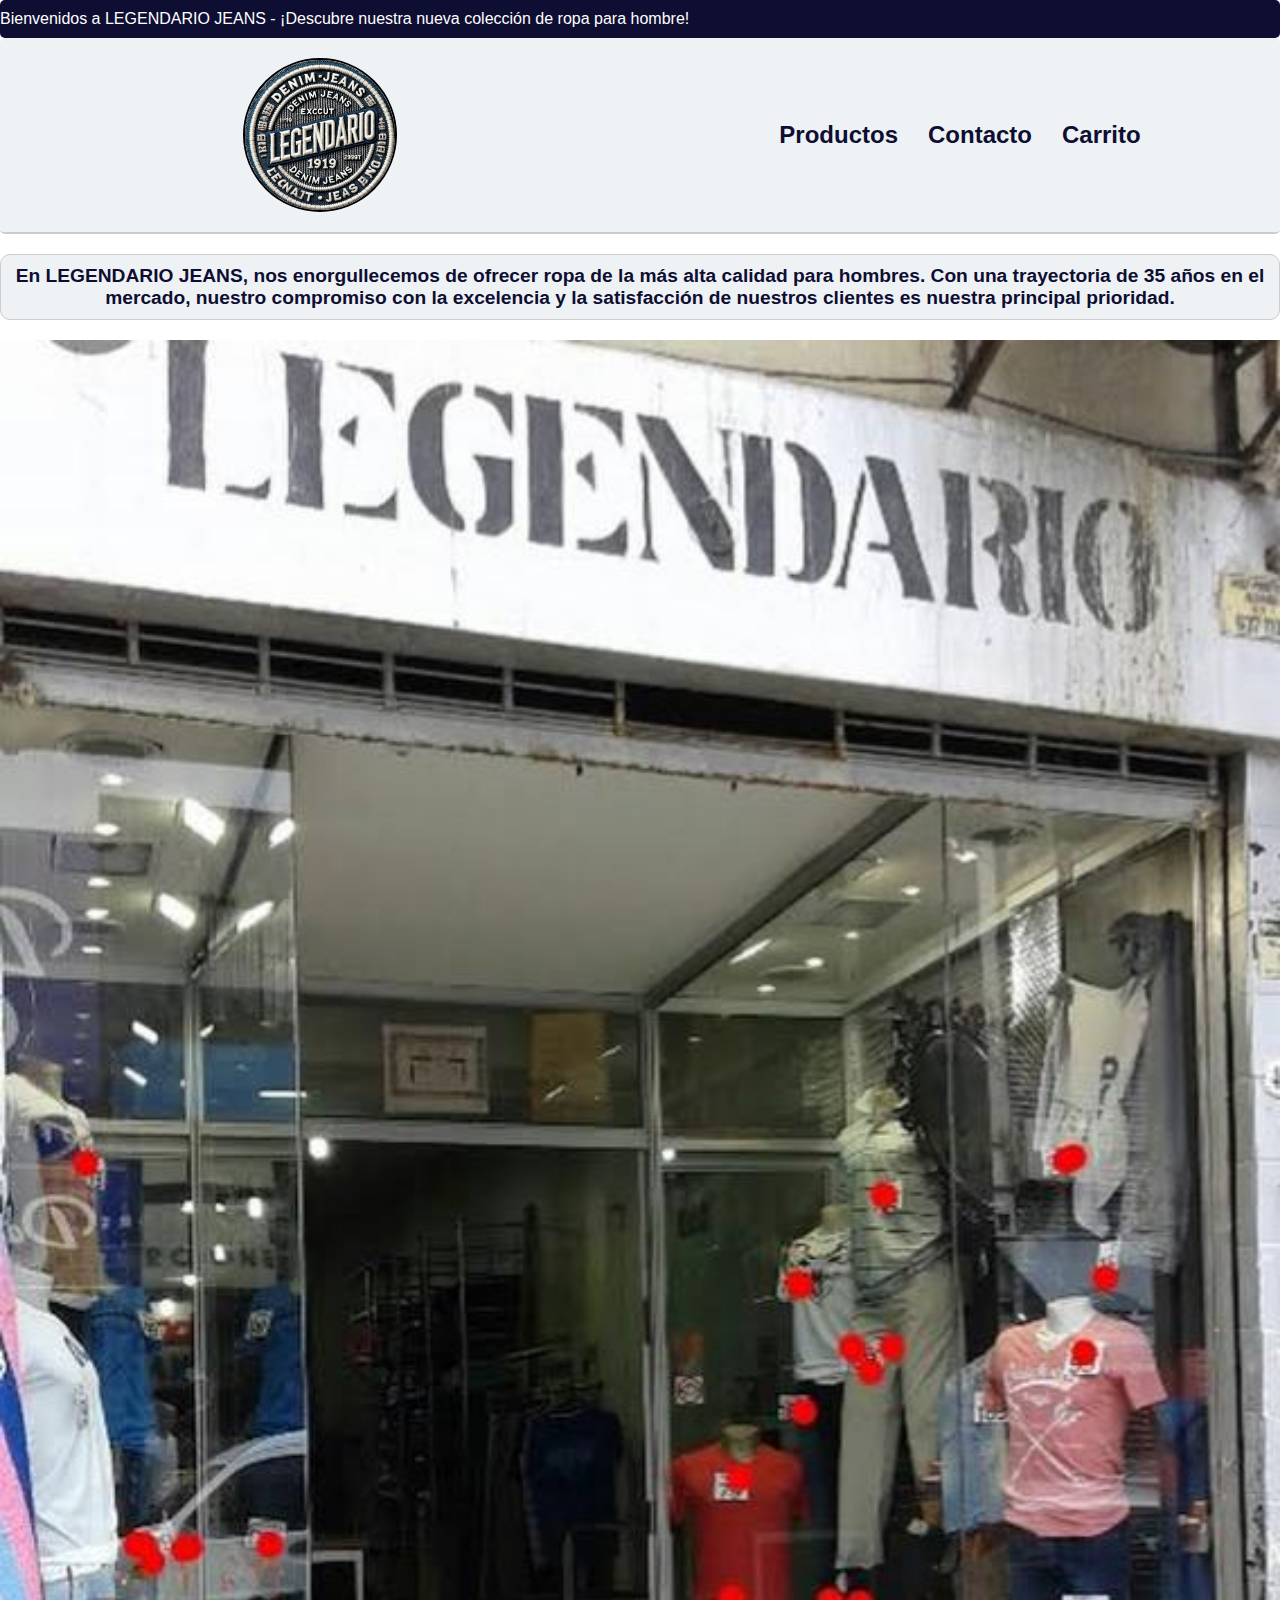
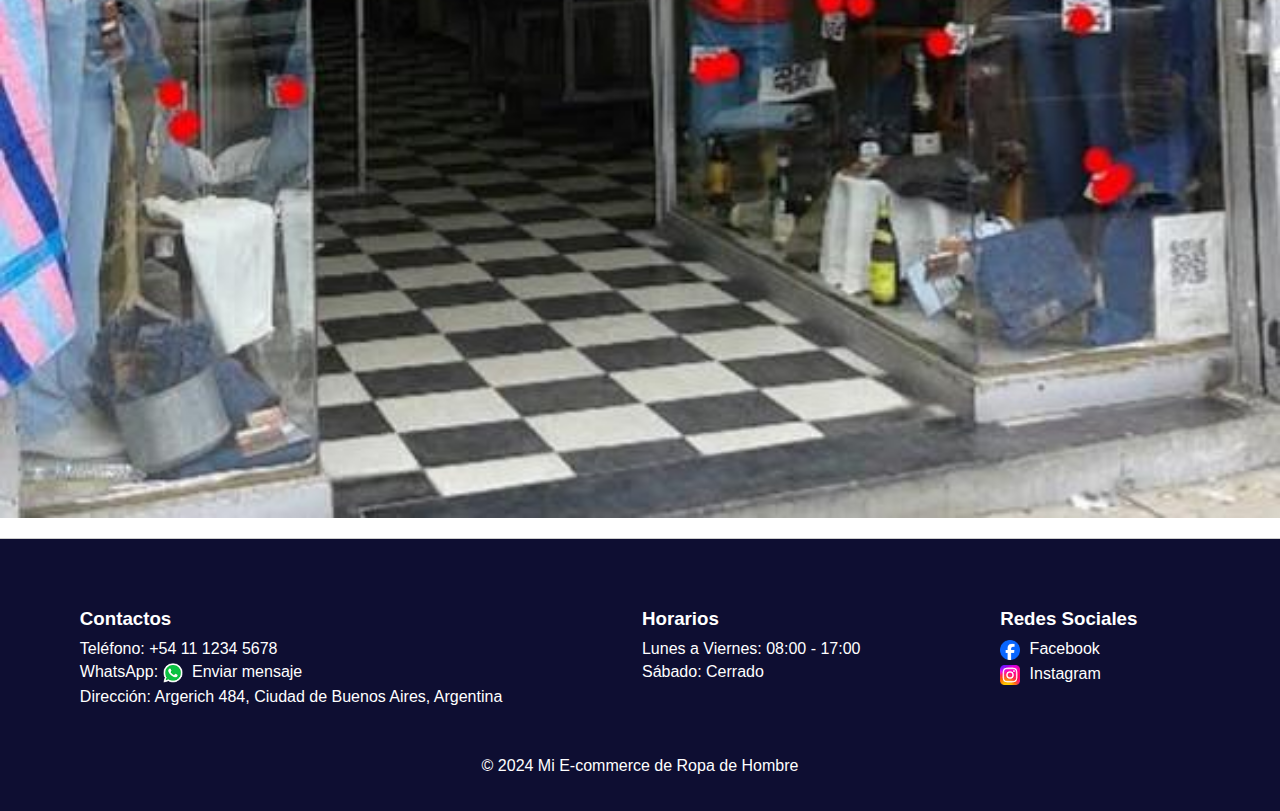
<file: index.html>
<!DOCTYPE html>
<html lang="es">
<head>
    <meta charset="UTF-8">
    <meta name="viewport" content="width=device-width, initial-scale=1.0">
    <title>Legendario</title>
    <link rel="stylesheet" href="styles.css">
    <link rel="icon" type="image/png" href="./imagenes/favicon-32x32.png">
</head>
<body>
    <div class="marquee-container">
        <div class="marquee">
          Bienvenidos a LEGENDARIO JEANS - ¡Descubre nuestra nueva colección de ropa para hombre!
        </div>
      </div>
      
   
    <header>
         <div class="banner">
            <div class="logo"> 
                <img src="./imagenes/24FEC762-47F0-4F9E-8F29-CF139B27135F.webp" alt="Logo de LEGENDARIO JEANS">
                  
                </div> 
                <nav>
                     <ul> 
                        
                        <li><a href="./productos.html">Productos</a></li> 
                        <li><a href="./contacto.html">Contacto</a></li> 
                        <li><a href="./carrito.html">Carrito</a></li>
                    </ul> 

                </nav>    
        </div> 
    </header>
     <!-- Añadimos el párrafo sobre la calidad y trayectoria -->
     <p class="highlight">En LEGENDARIO JEANS, nos enorgullecemos de ofrecer ropa de la más alta calidad para hombres. Con una trayectoria de 35 años en el mercado, nuestro compromiso con la excelencia y la satisfacción de nuestros clientes es nuestra principal prioridad.</p>
    <!-- Aquí añadimos la foto del local -->
      <img src="./imagenes/foto local.jpg" alt="Foto del local de LEGENDARIO JEANS" class="responsive-img">
      
       

      
    </div>
    <footer>
      
        <div class="footer-info"> 
          <div class="contact-info"> 
            <h3>Contactos</h3>
             <p>Teléfono: +54 11 1234 5678</p> 
             <p>WhatsApp: <a href="https://wa.me/541112345678" target="_blank">
              <img src="./imagenes/whatsapp.png" alt="WhatsApp" class="social-icon"> Enviar mensaje</a>
            </p>
             <p>Dirección: Argerich 484, Ciudad de Buenos Aires, Argentina</p>
             </div> 
             <div class="hours-info"> 
              <h3>Horarios</h3> 
              <p>Lunes a Viernes: 08:00 - 17:00</p> 
              <p>Sábado: Cerrado</p> 
            </div> <div class="social-info"> <h3>Redes Sociales</h3> 
              <p>
                <a href="https://facebook.com/legendariojeans" target="_blank">
                <img src="./imagenes/facebook.png" alt="Facebook" class="social-icon"> Facebook</a>
              </p>
               <p>
                <a href="https://instagram.com/legendariojeans" target="_blank">
                  <img src="./imagenes/instagram.png" alt="Instagram" class="social-icon"> 
                  Instagram</a>
                </p>
               </div> 
              </div> 
              <p>&copy; 2024 Mi E-commerce de Ropa de Hombre
                
              </p>
    </footer>
</body>
</file>
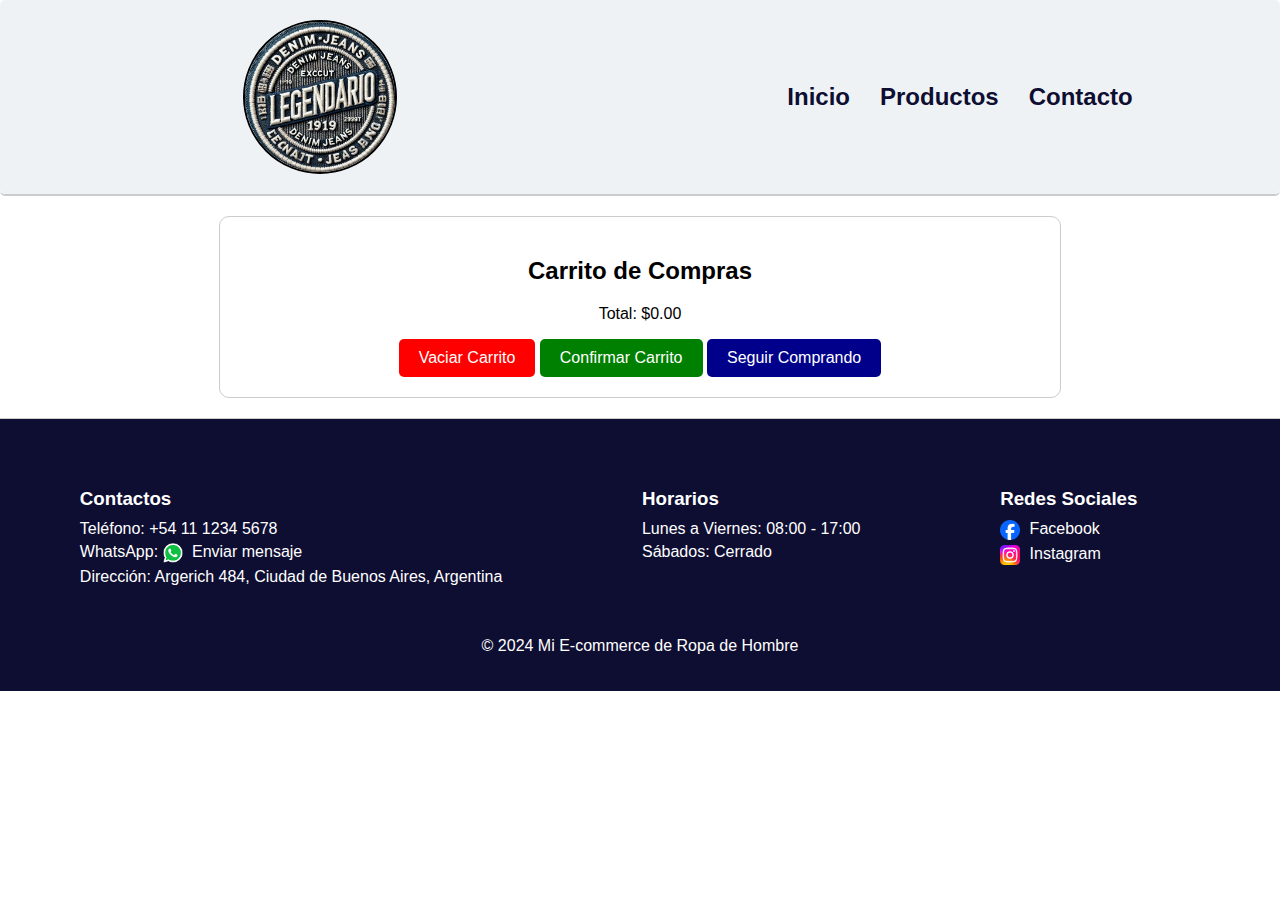
<file: carrito.html>
<!DOCTYPE html>
<html lang="es">
<head>
    <meta charset="UTF-8">
    <meta name="viewport" content="width=device-width, initial-scale=1.0">
    <title>Carrito de Compras</title>
    <link rel="stylesheet" href="./stylescarrito.css">
    <link rel="icon" type="image/png" href="./imagenes/favicon-32x32.png">
    <script src="https://cdn.emailjs.com/dist/email.min.js"></script>
     <script> (function(){ emailjs.init("z5kLRgpEiDGYL4lhx"); })(); </script>
</head>
<body>
    <header>
        <div class="banner">
            <div class="logo"> 
                <img src="./imagenes/24FEC762-47F0-4F9E-8F29-CF139B27135F.webp" alt="Logo de LEGENDARIO JEANS">
               
            </div> 
            <nav>
                <ul> 
                    <li><a href="./index.html">Inicio</a></li> 
                    <li><a href="./productos.html">Productos</a></li> 
                    <li><a href="./contacto.html">Contacto</a></li> 
                </ul> 
            </nav>    
        </div> 
    </header>
    <main>
      <div class="cart-container">
        <h2>Carrito de Compras</h2>
        <div class="cart-items"></div>
        <p>Total: $<span class="cart-total">0.00</span></p>
        <button class="clear-cart">Vaciar Carrito</button>
        <button id="confirmar-carrito-btn" class="confirmar-carrito-btn">Confirmar Carrito</button>
        <button onclick="location.href='productos.html'" class="volver-a-productos">Seguir Comprando</button>

       <!-- Cuadro de diálogo para ingresar datos -->
<!-- Cuadro de diálogo para ingresar datos -->
<div id="dialog" class="dialog" style="display:none;">
  <form id="confirmation-form" action="https://formspree.io/f/mpwzdjlz" method="POST" novalidate>
    <h2>Ingrese sus datos para confirmar la compra</h2>
    <div class="form-group">
      <input type="text" id="buyer-name" name="name" placeholder="Nombre" required>
      <span class="error-message" id="name-error"></span>
    </div>
    <div class="form-group">
      <input type="email" id="buyer-email" name="email" placeholder="Correo Electrónico" required>
      <span class="error-message" id="email-error"></span>
    </div>
    <div class="form-group">
      <input type="tel" id="buyer-phone" name="phone" placeholder="Teléfono" required>
      <span class="error-message" id="phone-error"></span>
    </div>
    
    <button type="submit" id="comprar-btn" class="comprar-btn">Comprar</button>
  </form>
</div>


        
        <!-- Mensaje de confirmación estilizado -->
        <div id="confirmation-message" class="confirmation-message" style="display:none;">
          <h2>Compra Confirmada</h2>
          <p> Al hacer clic en el botón de "Comprar", será redirigido a WhatsApp donde podrá confirmar su compra con todos los detalles proporcionados. Le agradecemos por su compra. Si tiene alguna pregunta adicional, no dude en contactarnos. ¡Gracias por confiar en nosotros!</p>
          <button onclick="document.getElementById('confirmation-message').style.display='none'">Cerrar</button>
        </div>
      </div>
    </main>
    <footer>
      <div class="footer-info"> 
        <div class="contact-info"> 
          <h3>Contactos</h3>
          <p>Teléfono: +54 11 1234 5678</p> 
          <p>WhatsApp: <a href="https://wa.me/5491154511489" target="_blank">
            <img src="./imagenes/whatsapp.png" alt="WhatsApp" class="social-icon"> Enviar mensaje</a>
          </p>
          <p>Dirección: Argerich 484, Ciudad de Buenos Aires, Argentina</p>
        </div> 
        <div class="hours-info"> 
          <h3>Horarios</h3> 
          <p>Lunes a Viernes: 08:00 - 17:00</p> 
          <p>Sábados: Cerrado</p> 
        </div> 
        <div class="social-info"> 
          <h3>Redes Sociales</h3> 
          <p>
            <a href="https://facebook.com/legendariojeans" target="_blank">
            <img src="./imagenes/facebook.png" alt="Facebook" class="social-icon"> Facebook</a>
          </p>
          <p>
            <a href="https://instagram.com/legendariojeans" target="_blank">
            <img src="./imagenes/instagram.png" alt="Instagram" class="social-icon"> 
            Instagram</a>
          </p>
        </div> 
      </div> 
      <p>&copy; 2024 Mi E-commerce de Ropa de Hombre</p>
    </footer>
    <script src="./script1.js"></script>
</body>
</html>
</file>
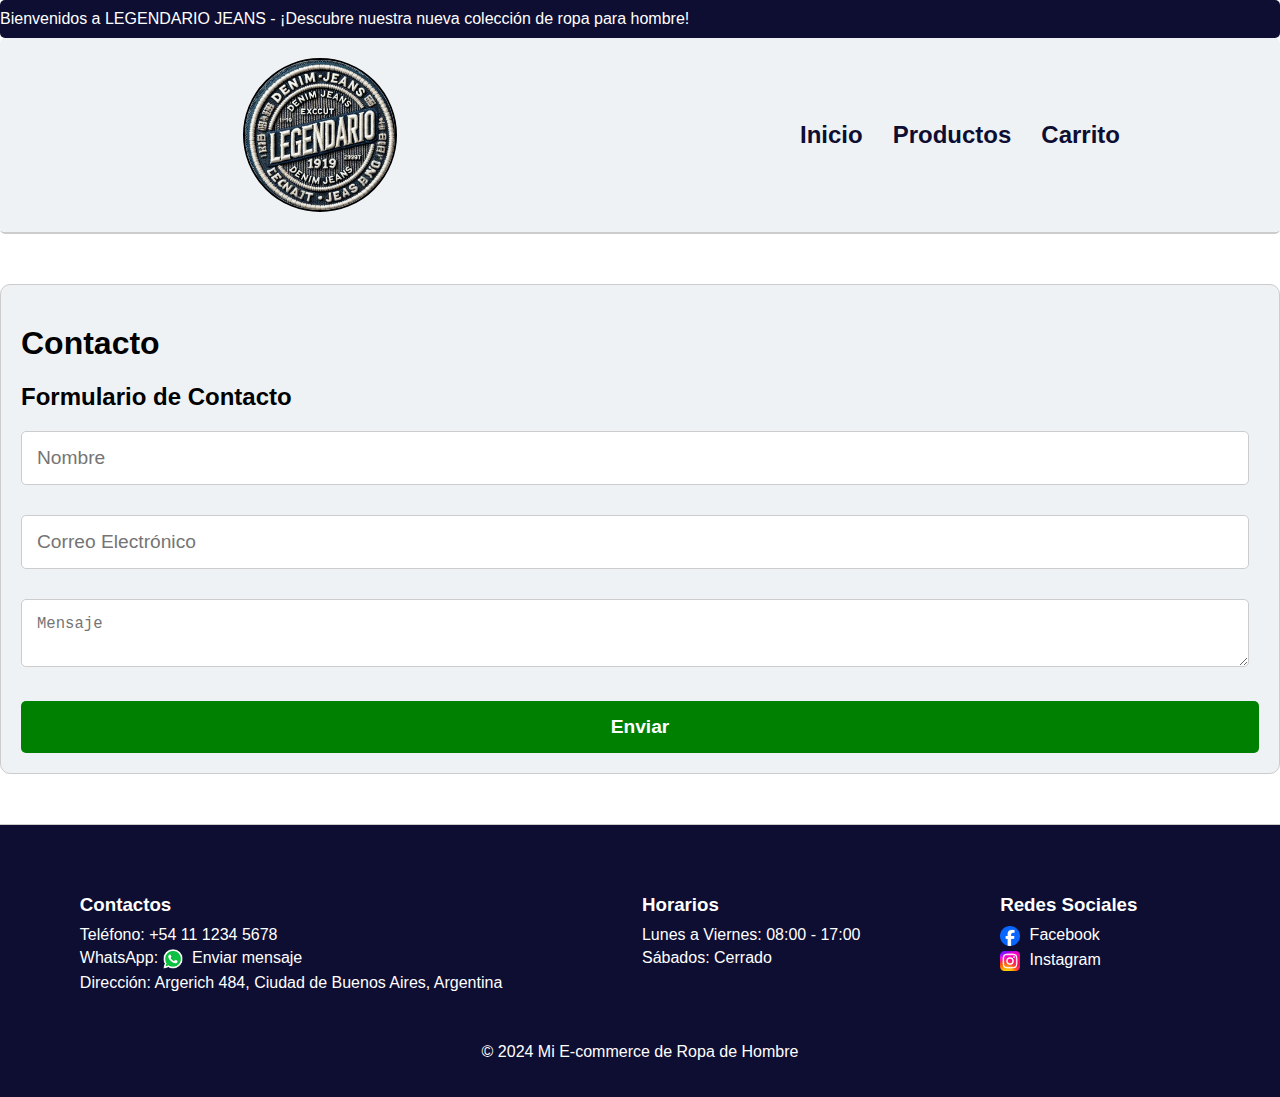
<file: contacto.html>
<!DOCTYPE html>
<html lang="es">
<head>
    <meta charset="UTF-8">
    <meta name="viewport" content="width=device-width, initial-scale=1.0">
    <title>Contacto</title>
    <link rel="stylesheet" href="styles.css">
    <link rel="icon" type="image/png" href="./imagenes/favicon-32x32.png">
</head>
<body>
    <div class="marquee-container">
        <div class="marquee">
          Bienvenidos a LEGENDARIO JEANS - ¡Descubre nuestra nueva colección de ropa para hombre!
        </div>
      </div>
    <header>
        <div class="banner">
            <div class="logo"> 
                <img src="./imagenes/24FEC762-47F0-4F9E-8F29-CF139B27135F.webp" alt="Logo de LEGENDARIO JEANS">
                  
                </div> 
                <nav>
                     <ul> 
                        <li><a href="./index.html">Inicio</a></li> 
                        <li><a href="./productos.html">Productos</a></li> 
                        <li><a href="./carrito.html">Carrito</a></li>
                    </ul> 
                </nav>    
        </div> 
    </header>
    <main>
        <div class="contact-form">
            <h1 class="contacto-tittle">Contacto</h1>
            <section>
                <h2>Formulario de Contacto</h2>
                <form id="contact-form" action="https://formspree.io/f/mpwzdjlz" method="POST" novalidate>
                  <div class="form-group">
                    <input type="text" id="name" name="name" placeholder="Nombre" required>
                    <span class="error-message" id="name-error"></span> <!-- Contenedor para el error del nombre -->
                  </div>
                  <div class="form-group">
                    <input type="email" id="email" name="email" placeholder="Correo Electrónico" required>
                    <span class="error-message" id="email-error"></span> <!-- Contenedor para el error del correo -->
                  </div>
                  <div class="form-group">
                    <textarea id="message" name="message" placeholder="Mensaje" required></textarea>
                    <span class="error-message" id="message-error"></span> <!-- Contenedor para el error del mensaje -->
                  </div>
                  <button type="submit">Enviar</button>
                </form>
            </section>
        </div>
    </main>
    <footer>
        <div class="footer-info"> 
            <div class="contact-info"> 
                <h3>Contactos</h3>
                <p>Teléfono: +54 11 1234 5678</p> 
                <p>WhatsApp: <a href="https://wa.me/541112345678" target="_blank">
                    <img src="./imagenes/whatsapp.png" alt="WhatsApp" class="social-icon"> Enviar mensaje</a>
                </p>
                <p>Dirección: Argerich 484, Ciudad de Buenos Aires, Argentina</p>
            </div> 
            <div class="hours-info"> 
                <h3>Horarios</h3> 
                <p>Lunes a Viernes: 08:00 - 17:00</p> 
                <p>Sábados: Cerrado</p> 
            </div> 
            <div class="social-info"> 
                <h3>Redes Sociales</h3> 
                <p>
                    <a href="https://facebook.com/legendariojeans" target="_blank">
                    <img src="./imagenes/facebook.png" alt="Facebook" class="social-icon"> Facebook</a>
                </p>
                <p>
                    <a href="https://instagram.com/legendariojeans" target="_blank">
                    <img src="./imagenes/instagram.png" alt="Instagram" class="social-icon"> 
                    Instagram</a>
                </p>
            </div> 
        </div> 
        <p>&copy; 2024 Mi E-commerce de Ropa de Hombre</p>
    </footer>
    <script src="./validateForm.js"></script>
    <script src="script1.js"></script>
</body>
</html>
</file>
<file: styles.css>
body {
    background-color: #fff;
    font-family: 'Roboto', sans-serif;
    margin: 0;
    padding: 0;
  }
  
  /* Estilos para el encabezado */
  header {
    background-color: #fff;
    color: rgb(14, 14, 50);
    border-bottom: 2px solid #ccc;
    border-radius: 5px;
  }
  
  header .banner {
    width: 100%;
    display: flex;
    justify-content: space-around; /* Centra el contenido */
    align-items: center;
    background-color: rgb(239, 242, 245); /* Fondo celeste */
    padding: 20px 0;
    position: relative;
    border-radius: 5px;
  }
  
  header .logo {
    text-align: center;
    flex: 1;
  }
  
  header .logo img {
    max-width: 150px;
    height: auto;
    display: block;
    margin: 0 auto;
    border-radius: 50%; /* Hace que el borde del logo sea redondeado */
    border: 2px solid #000; /* Añade un borde negro */
  }
  
  header .logo h1 {
    font-size: 1.8em;
  }
  
  nav {
    flex: 1;
    display: flex;
    justify-content: center; /* Centra el nav */
  }
  
  nav ul {
    list-style: none;
    padding: 0;
    margin: 0;
    display: flex;
    flex-direction: column;
    align-items: center;
  }
  
  nav ul li {
    margin: 10px 0;
  }
  
  nav ul li a {
    color: rgb(14, 14, 50);
    text-decoration: none;
    font-size: 1.5em;
    font-weight: bold;
  }
  
  
  /* Media Queries para pantallas más grandes */
  @media (min-width: 768px) {
    header .banner {
      flex-direction: row;
    }
  
    nav ul {
      flex-direction: row; /* En fila para pantallas grandes */
      align-items: center;
    }
  
    nav ul li {
      margin: 0 15px;
    }
  }
  /* Estilo para el párrafo destacado */
  .highlight {
    font-size: 1.2em;
    font-weight: bold;
    color: rgb(14, 14, 50);
    text-align: center;
    margin: 20px 0;
    padding: 10px;
    background-color: rgb(239, 242, 245);
    border-radius: 10px;
    border: 1px solid #ccc;
  }
  
  
  
  footer {
    border-start-start-radius: 0px;
    background-color: rgb(14, 14, 50); /* Fondo azul */
    color: white; /* Letras blancas */
    text-align: center;
    padding: 10px 0; /* Reduce el padding para que el footer sea más pequeño en altura */
    border-top: 1px solid #ccc; /* Línea divisoria */
   
  }
  
  .footer-info {
    display: flex;
    justify-content: center; /* Centra las secciones del footer */
    flex-wrap: wrap;
    padding: 20px;
    gap: 20px;
  }
  
  .footer-info div {
    margin: 10px;
    min-width: 200px;
  }
  
  .footer-info h3 {
    margin-bottom: 10px;
  }
  
  .footer-info p {
    margin: 5px 0;
  }
  
  footer a {
    color: white;
    text-decoration: none;
  }
  
  footer a:hover {
    text-decoration: underline;
  }
  
  .social-icon {
    width: 20px;
    height: 20px;
    vertical-align: middle;
    margin-right: 5px;
  }
  
  /* Media Queries para pantallas más grandes */
  @media (min-width: 768px) {
    footer {
      padding: 20px 0;
    }
  
    .footer-info {
      justify-content: space-around; /* Distribuye las secciones en pantallas grandes */
    }
  
    .footer-info div {
      text-align: left; /* Alinea el texto a la izquierda en pantallas grandes */
    }
  }
  
  
  .productos-tittle{
    text-align: center;
    margin-top: 20px;
  }
  
  .product-container {
    display: flex;
    flex-wrap: wrap;
    gap: 20px;
    padding: 20px;
    justify-content: space-between; /* Distribuye las cards uniformemente */
  }
  
  .product-card {
    flex: 1 1 30%;
    box-sizing: border-box;
    padding: 20px;
    border: 1px solid #ccc;
    text-align: center;
    max-width: calc(33.333% - 20px);
    background-color: rgb(239, 242, 245);
    border-radius: 10px;
  }
  
  .product-card img {
    max-width: 100%;
    height: auto;
    transition: transform 0.5s ease;
    border-radius: 10px;
  }
  
  .product-card img:hover {
    transform: scale(1.05);
  }
  
  .product-card h2 {
    transition: color 0.3s ease, transform 0.3s ease;
  }
  
  .product-card h2:hover {
    color: rgb(14, 14, 50);
    transform: scale(1.05);
  }
  /* Estilo para el formulario de contacto */ 
  .contacto-tittle{
    text-align: left;
    margin-top: 20px;
    
  
  }
  .contact-form { 
    margin: 50px auto;
     padding: 20px;
      border: 1px solid #ccc; 
      border-radius: 10px; 
      max-width: auto;
      background-color:  rgb(239, 242, 245);
     }
  
  form {
    display: flex;
    flex-direction: column;
    gap: 10px;
    
  }
  
  form input, form textarea, form button {
    padding: 10px;
    border: 1px solid #ccc;
    border-radius: 5px;
  }
  
  form button {
    background-color: #333;
    color: white;
    border: none;
    cursor: pointer;
    border-radius: 10px;
  }
  
  form button:hover {
    background-color: #555;
  }
  
  .reviews-grid {
    display: grid;
    grid-template-columns: repeat(auto-fit, minmax(200px, 1fr));
    gap: 20px;
    padding: 20px;
  }
  
  .review-item {
    padding: 10px;
    border: 1px solid #ccc;
    background-color: #f9f9f9;
  }
  
  @media (max-width: 768px) {
    .product-card {
      flex: 1 1 45%;
      max-width: 45%;
    }
  
    nav ul {
      flex-direction: column; /* Cambia a columna en pantallas más pequeñas */
    }
  
    nav ul li {
      margin: 10px 0; /* Ajusta el margen para pantallas más pequeñas */
    }
  }
  
  @media (max-width: 480px) {
    .product-card {
      flex: 1 1 100%;
      max-width: 100%;
    }
  
    header .banner {
      flex-direction: column; /* Cambia a columna en pantallas muy pequeñas */
      padding: 10px 0; /* Reduce el padding para pantallas muy pequeñas */
    }
  
    header .logo img {
      max-width: 100px; /* Reduce el tamaño del logo en pantallas muy pequeñas */
    }
  
    header .logo h1 {
      font-size: 1.5em; /* Reduce el tamaño del texto en pantallas muy pequeñas */
    }
  }
  
  /* Estilos para el banner que se desplaza */
  .marquee-container {
    width: 100%;
    background-color: rgb(14, 14, 50);
    overflow: hidden;
    white-space: nowrap;
    border-radius: 5px;
  }
  
  .marquee {
    display: inline-block;
    color: white;
    padding: 10px 0;
    animation: marquee 10s linear infinite;
  }
  
  @keyframes marquee {
    0% {
      transform: translateX(100%);
    }
    100% {
      transform: translateX(-100%);
    }
  }
  
   /* Estilo para imágenes responsivas */
  .responsive-img { 
    width: 100%;
     height: auto; 
     max-width: cover;
    
     margin: 20px auto; 
     margin-left: auto;
     margin-right: auto;
     
     display: block;
     }
   /* Estilos generales del formulario */
  form.contact-form {
    width: 90%; /* Ocupa el 90% del ancho de la pantalla */
    max-width: 1200px; /* Limite máximo de ancho */
    margin: 20px auto;
    padding: 20px;
    border: 1px solid #ccc;
    border-radius: 10px;
    background-color: #f9f9f9;
    box-shadow: 0 0 10px rgba(0, 0, 0, 0.1);
  }
  
  /* Estilos para los mensajes de error */
  .error-message {
    color: #d8000c; /* Color del texto del error */
    background-color: transparent; /* Fondo transparente */
    border: none; /* Sin borde */
    padding: 0;
    margin: 0;
    font-size: 0.9em;
    font-weight: bold; /* Texto en negrita */
    display: none; /* Inicialmente ocultos */
  }
  
  .form-group {
    position: relative;
    margin-bottom: 20px;
    padding-right: 10px; /* Espacio adicional a la derecha */
  }
  
  .form-group label {
    display: block;
    margin-bottom: 5px;
    font-weight: bold;
  }
  
  .form-group input, .form-group textarea {
    width: 100%; /* Asegura que los campos ocupen todo el ancho disponible */
    padding: 15px; /* Aumenta el área de los campos */
    border: 1px solid #ccc;
    border-radius: 5px;
    font-size: 1.2em; /* Fuente más grande */
    box-sizing: border-box;
  }
  
  /* Cambiar el color del borde del campo con error */
  input.error, textarea.error {
    border-color: #d8000c; /* Borde rojo */
  }
  
  input.error::placeholder, textarea.error::placeholder {
    color: #d8000c; /* Color del marcador de posición */
  }
  
  input.error-message.active, textarea.error-message.active {
    display: block; /* Mostrar mensaje de error */
  }
  
  /* Estilos para el botón de envío */
  button[type="submit"] {
    display: block;
    width: 100%;
    padding: 15px;
    font-size: 1.2em;
    font-weight: bold;
    color: white;
    background-color: green;
    border: none;
    border-radius: 5px;
    cursor: pointer;
  }
  
  button[type="submit"]:hover {
    background-color: #555;
  }
  
  /* Responsividad */
  @media (max-width: 600px) {
    .form-group {
      margin-bottom: 15px;
    }
  
    .form-group input, .form-group textarea {
      padding: 10px;
      font-size: 1em;
    }
  
    button[type="submit"] {
      padding: 10px;
      font-size: 1em;
    }
  }
  
  
  
  .dialog h2 {
    margin-top: 0;
  }
  
  .dialog .form-group {
    margin-bottom: 15px;
  }
  
  .dialog .form-group label {
    display: block;
    margin-bottom: 50px;
  }
  
  .dialog .form-group input {
    width: 100%;
    padding: 10px;
    border: 1px solid #ccc;
    border-radius: 5px;
    box-sizing: border-box;
  }
  
  .comprar-btn {
    display: block;
    width: 100%;
    padding: 10px;
    font-size: 1.2em;
    font-weight: bold;
    color: white;
    background-color: green;
    border: none;
    border-radius: 5px;
    cursor: pointer;
    text-align: center;
  }
  
  .cantidad-container {
    display: flex;
    align-items: center;
    justify-content: center;
    gap: 5px;  /* Espacio entre los botones y el campo de entrada */
  }
  
  .cantidad {
    width: 50px;  /* Ajusta el ancho según sea necesario */
    text-align: center;  /* Asegura que el número esté centrado en el campo de entrada */
    font-size: 1em;  /* Ajusta el tamaño de la fuente si es necesario */
    border: 1px solid #ccc;  /* Borde fino */
    border-radius: 5px;  /* Bordes redondeados */
    padding: 5px;  /* Espaciado interno */
  }
  
  .cantidad-btn {
    background-color: none; /* Color de fondo azul */
    color: white;  /* Texto blanco */
    border: none;  /* Sin borde */
    padding: 5px 10px;  /* Ajuste de tamaño para que sea compacto */
    font-size: 1em;  /* Tamaño de la fuente */
    cursor: pointer;  /* Puntero de cursor */
    border-radius: 5px;  /* Bordes redondeados */
    display: flex;
    align-items: center;
    justify-content: center;
  }
  
  .cantidad-btn:hover {
    background-color: none;  /* Color de fondo más oscuro al pasar el cursor */
  }
  
  /* Estilos para pantallas pequeñas */
  @media (max-width: 600px) {
    .cantidad-container {
      flex-direction: column;  /* Cambia la dirección a columna en pantallas pequeñas */
    }
  
    .cantidad {
      margin: 5px 0;  /* Añadir margen vertical en pantallas pequeñas */
    }
  
    .cantidad-btn {
      width: 100%;  /* Asegurar que los botones ocupen todo el ancho del contenedor */
      max-width: 50px;  /* Define un ancho máximo para los botones */
    }
  }
  .add-to-cart{
    display: block;
    width: 100%;
    padding: 10px;
    font-size: 1.2em;
    font-weight: bold;
    color: white;
    background-color: darkblue;
    border: none;
    border-radius: 5px;
    cursor: pointer;
    text-align: center;
  }
  .add-to-cart:hover{
    transform: scale(1.05);
  }
  .notification {
    position: absolute;
    background-color: #4CAF50; /* Verde para éxito */
    color: white;
    padding: 8px 16px;
    border-radius: 5px;
    box-shadow: 0 0 10px rgba(0, 0, 0, 0.1);
    font-size: 1em;
    font-family: 'Arial', sans-serif;
    z-index: 1000;
  }
  
  
  
  
  .comprar-btn:hover {
    background-color: green;
  }
  
  .eliminar-unidad-btn{
    background: none; border: none; padding: 0; cursor: pointer;
    display: block; max-width: 100%; height: auto;
  }
  
  .eliminar-unidad-btn:hover,
  
   .vaciar-carrito-btn:hover, .agregar-carrito-btn:hover, .seleccionar-opcion-btn:hover {
    background-color: red;
  }
  
  /* Estilos para el mensaje de confirmación */
  .confirmation-message {
    position: fixed;
    top: 50%;
    left: 50%;
    transform: translate(-50%, -50%);
    width: 90%;
    max-width: 500px;
    background-color: white;
    border: 1px solid #ccc;
    border-radius: 10px;
    box-shadow: 0 0 10px rgba(0, 0, 0, 0.1);
    padding: 20px;
    z-index: 1000;
    text-align: center;
  }
  
  .confirmation-message h2 {
    margin-top: 0;
    color: #4CAF50;
  }
  
  .confirmation-message p {
    font-size: 1.2em;
  }
  .eliminar-unidad-btn {
    background: none; border: none; padding: 0; cursor: pointer;
   }
   .eliminar-unidad-btn {
     display: flex; max-width: 5%; 
     align-self: flex-end;
     margin-left: 10px;
  
   }
   .remove-from-cart img{
    width: 25px;
    height: auto;
    display: block;
    margin:0 auto;
    
   }
  /* Estilos para el contenedor del carrito */
  .cart-container {
    padding: 20px;
    border: 1px solid #ccc;
    border-radius: 10px;
    background-color: #f9f9f9;
    text-align: center;
    display: flex;
    flex-direction: column;
    align-items: center;  
    max-width: 600px; 
    margin: 0 auto;
  }
  
  /* Estilos para los elementos del carrito */
  .cart-items {
    display: flex;
    flex-direction: column;
    align-items: flex-start;  
    gap: 20px;
    list-style: none;
    padding: 0;
    margin: 0;
    font-weight: bold;
    font-size: 1.2em;
    color: black;
  }
  
  .cart-item {
    width: 100%;  /* Asegura que todos los elementos tengan el mismo ancho */
    max-width: 500px;  /* Define un ancho máximo para los elementos */
    padding: 10px;
    border: 1px solid #ccc;
    border-radius: 10px;
    background-color: #fff;
    display: flex;
    align-items: center;  /* Centrar elementos verticalmente dentro del cart-item */
    
    min-height: 60px;  /* Establecer una altura mínima uniforme para todos los ítems */
  }
  
  .cart-items p {
    margin: 10;
    font-size: 1.2em;  /* Fuente más grande */
    font-weight: bold;  /* Texto más grueso */
    font-family: 'Arial', sans-serif;  /* Cambiar la fuente */
    text-align: center;
    padding: 20px;  /* Alinear el texto a la izquierda */
    flex: 1;  /* Permitir que el texto ocupe todo el espacio disponible */
  }
  
    .notification {
      position: absolute;
      background-color: #4CAF50; /* Verde para éxito */
      color: white;
      padding: 8px 16px;
      border-radius: 5px;
      box-shadow: 0 0 10px rgba(0, 0, 0, 0.1);
      font-size: 1em;
      font-family: 'Arial', sans-serif;
      z-index: 1000;
  
  }
  
  /* Estilos para el botón de eliminar una unidad */
  .eliminar-unidad-btn {
    background-color: transparent;
    border: none;
    cursor: pointer;
    color: red;
    font-size: 1em;
    align-self: flex-end;
    margin-left: 10px;
    max-width: 100%; /* La imagen no será más ancha que su contenedor */ max-height: 500px; /* Altura máxima de la imagen */ width: auto; /* La imagen mantiene su proporción de ancho */ height: auto; /* La imagen mantiene su proporción de altura */ display: block; /* Asegura que la imagen se muestre como un bloque */ margin: 0 auto; /* Centra la imagen horizonta*/
    
    
  }
  
  .eliminar-unidad-btn:hover {
    color: darkred;
  }
  
  /* Estilos para el botón de vaciar el carrito */
  .clear-cart {
    background-color: red;
    color: white;
    border: none;
    padding: 10px 20px;
    font-size: 1em;
    border-radius: 5px;
    cursor: pointer;
    margin-top: 20px;  /* Añade espacio encima del botón */
  }
  
  .clear-cart:hover {
    background-color: #555;
  }
  
  /* Estilos para el botón de ver el carrito */
  .ver-carrito-btn {
    background-color: green;
    color: white;
    border: none;
    padding: 15px 50px;
    font-size: 1em;
    border-radius: 5px;
    cursor: pointer;
    margin-top: 20px;  /* Añade espacio encima del botón */
  }
  
  .ver-carrito-btn:hover {
    background-color: green;
  }
  .volver-a-productos{
    background-color: green;
    color: white;
    border: none;
    padding: 10px 20px;
    font-size: 1em;
    border-radius: 5px;
    cursor: pointer;
    margin-top: 20px;  /* Añade espacio encima del botón */
   
  }
</file>
<file: stylescarrito.css>
body {
    background-color: #fff;
    font-family: 'Roboto', sans-serif;
    margin: 0;
    padding: 0;
  }
  
  /* Estilos para el encabezado */
  header {
    background-color: #fff;
    color: rgb(14, 14, 50);
    border-bottom: 2px solid #ccc;
    border-radius: 5px;
  }
  
  header .banner {
    width: 100%;
    display: flex;
    justify-content: space-around; /* Centra el contenido */
    align-items: center;
    background-color: rgb(239, 242, 245); /* Fondo celeste */
    padding: 20px 0;
    position: relative;
    border-radius: 5px;
  }
  
  header .logo {
    text-align: center;
    flex: 1;
  }
  
  header .logo img {
    max-width: 150px;
    height: auto;
    display: block;
    margin: 0 auto;
    border-radius: 50%; /* Hace que el borde del logo sea redondeado */
    border: 2px solid #000; /* Añade un borde negro */
  }
  
  header .logo h1 {
    font-size: 1.8em;
  }
  
  nav {
    flex: 1;
    display: flex;
    justify-content: center; /* Centra el nav */
  }
  
  nav ul {
    list-style: none;
    padding: 0;
    margin: 0;
    display: flex;
    flex-direction: column;
    align-items: center;
  }
  
  nav ul li {
    margin: 10px 0;
  }
  
  nav ul li a {
    color: rgb(14, 14, 50);
    text-decoration: none;
    font-size: 1.5em;
    font-weight: bold;
  }
  
  
  /* Media Queries para pantallas más grandes */
  @media (min-width: 768px) {
    header .banner {
      flex-direction: row;
    }
  
    nav ul {
      flex-direction: row; /* En fila para pantallas grandes */
      align-items: center;
    }
  
    nav ul li {
      margin: 0 15px;
    }
  }
  /* Estilo para el párrafo destacado */
  .highlight {
    font-size: 1.2em;
    font-weight: bold;
    color: rgb(14, 14, 50);
    text-align: center;
    margin: 20px 0;
    padding: 10px;
    background-color: rgb(239, 242, 245);
    border-radius: 10px;
    border: 1px solid #ccc;
  }
  
  
  
  footer {
    border-start-start-radius: 0px;
    background-color: rgb(14, 14, 50); /* Fondo azul */
    color: white; /* Letras blancas */
    text-align: center;
    padding: 10px 0; /* Reduce el padding para que el footer sea más pequeño en altura */
    border-top: 1px solid #ccc; /* Línea divisoria */
   
  }
  
  .footer-info {
    display: flex;
    justify-content: center; /* Centra las secciones del footer */
    flex-wrap: wrap;
    padding: 20px;
    gap: 20px;
  }
  
  .footer-info div {
    margin: 10px;
    min-width: 200px;
  }
  
  .footer-info h3 {
    margin-bottom: 10px;
  }
  
  .footer-info p {
    margin: 5px 0;
  }
  
  footer a {
    color: white;
    text-decoration: none;
  }
  
  footer a:hover {
    text-decoration: underline;
  }
  
  .social-icon {
    width: 20px;
    height: 20px;
    vertical-align: middle;
    margin-right: 5px;
  }
  
  /* Media Queries para pantallas más grandes */
  @media (min-width: 768px) {
    footer {
      padding: 20px 0;
    }
  
    .footer-info {
      justify-content: space-around; /* Distribuye las secciones en pantallas grandes */
    }
  
    .footer-info div {
      text-align: left; /* Alinea el texto a la izquierda en pantallas grandes */
    }
  }
  
  
  .cart-container {
    max-width: 800px;
    margin: 20px auto;
    padding: 20px;
    border: 1px solid #ccc;
    border-radius: 10px;
    background-color: #fff;
    text-align: center;
  }
  
  .cart-items {
    margin-left: 20px 0;
    margin-right: 20px 0;
  }
  
  .cart-item {
    display: flex;
    justify-content: space-between;
    align-items: center;
    padding: 10px;
    border-bottom: 1px solid #ccc;
  }
  
  .cart-item p {
    margin: 0;
    flex: 1;
    text-align: center;
  }
  
  .cart-item button {
    background-color: #007bff;
    color: white;
    border: none;
    padding: 5px 10px;
    font-size: 1em;
    cursor: pointer;
    border-radius: 5px;
    margin: 0 5px;
  }
  
  .cart-item button:hover {
    background-color: #0056b3;
  }
  
  .clear-cart{
    background-color: red;
    color: #fff;
    border: none;
    padding: 10px 20px;
    border-radius: 5px;
    cursor: pointer;
    font-size: 1em;
  }
  .confirmar-carrito-btn,
  .comprar-btn {
    background-color: green;
    color: #fff;
    border: none;
    padding: 10px 20px;
    border-radius: 5px;
    cursor: pointer;
    font-size: 1em;
  }
  
  .clear-cart:hover,
  .confirmar-carrito-btn:hover,
  .volver-a-productos:hover,
  .comprar-btn:hover {
    background-color: none 
   ;
   transform:scale(1.1);
  }
  
  .dialog,
  .confirmation-message {
    display: none;
    position: fixed;
    top: 50%;
    left: 50%;
    transform: translate(-50%, -50%);
    padding: 20px;
    background-color: #f9f9f9;
    border: 1px solid #ccc;
    border-radius: 10px;
    box-shadow: 0 0 10px rgba(0, 0, 0, 0.1);
    width: 90%; /* Asegura que el formulario sea responsivo */
    max-width: 400px; /* Limita el ancho máximo del formulario */
    text-align: center; /* Centrar el texto */
  }
  
  .dialog h2,
  .confirmation-message h2 {
    margin-top: 0;
    margin-bottom: 20px; /* Añadir espacio debajo del título */
  }
  
  .form-group {
    margin-bottom: 15px; /* Añadir espacio entre los grupos de formulario */
    text-align: left; /* Alinear texto a la izquierda para mejor legibilidad */
  }
  
  .form-group label {
    display: block;
    font-weight: bold;
    margin-bottom: 5px; /* Añadir espacio debajo del label */
  }
  
  .form-group input {
    width: calc(100% - 20px); /* Reducir el ancho para evitar que toquen el borde */
    padding: 10px;
    border: 1px solid #ccc;
    border-radius: 5px;
    font-size: 1em;
    margin: 0 auto;
    box-sizing: border-box; /* Asegura que el padding no aumente el tamaño total */
  }
  
  
  .dialog button,
  .confirmation-message button {
    background-color: green;
    color: #fff;
    border: none;
    padding: 10px 20px;
    border-radius: 5px;
    cursor: pointer;
    font-size: 1em;
    margin-bottom: 50px; /* Añadir espacio encima del botón */
  }
  
  .dialog button:hover,
  .confirmation-message button:hover {
    background-color: #555;
  }
  
  .dialog .form-group input[type="text"],
  .dialog .form-group input[type="tel"],
  .dialog .form-group input[type="email"] {
    margin-bottom: 10px;
  }
  
  
  .volver-a-productos{
    background-color: darkblue;
    color: #fff;
    border: none;
    padding: 10px 20px;
    border-radius: 5px;
    cursor: pointer;
    font-size: 1em;
    justify-content: flex-end
    ;
  }
  /* Ajustes para pantallas pequeñas */ @media (max-width: 600px) { 
    .cart-container { 
      display: flex; 
      flex-direction: column; 
      align-items: center; 
    } 
    .clear-cart,.confirmar-carrito-btn,.volver-a-productos { 
      width: 90%; /* Asegurar que los botones ocupen casi todo el ancho */ 
      margin-bottom: 10px; /* Añadir espacio entre los botones */
     }
    }
</file>
